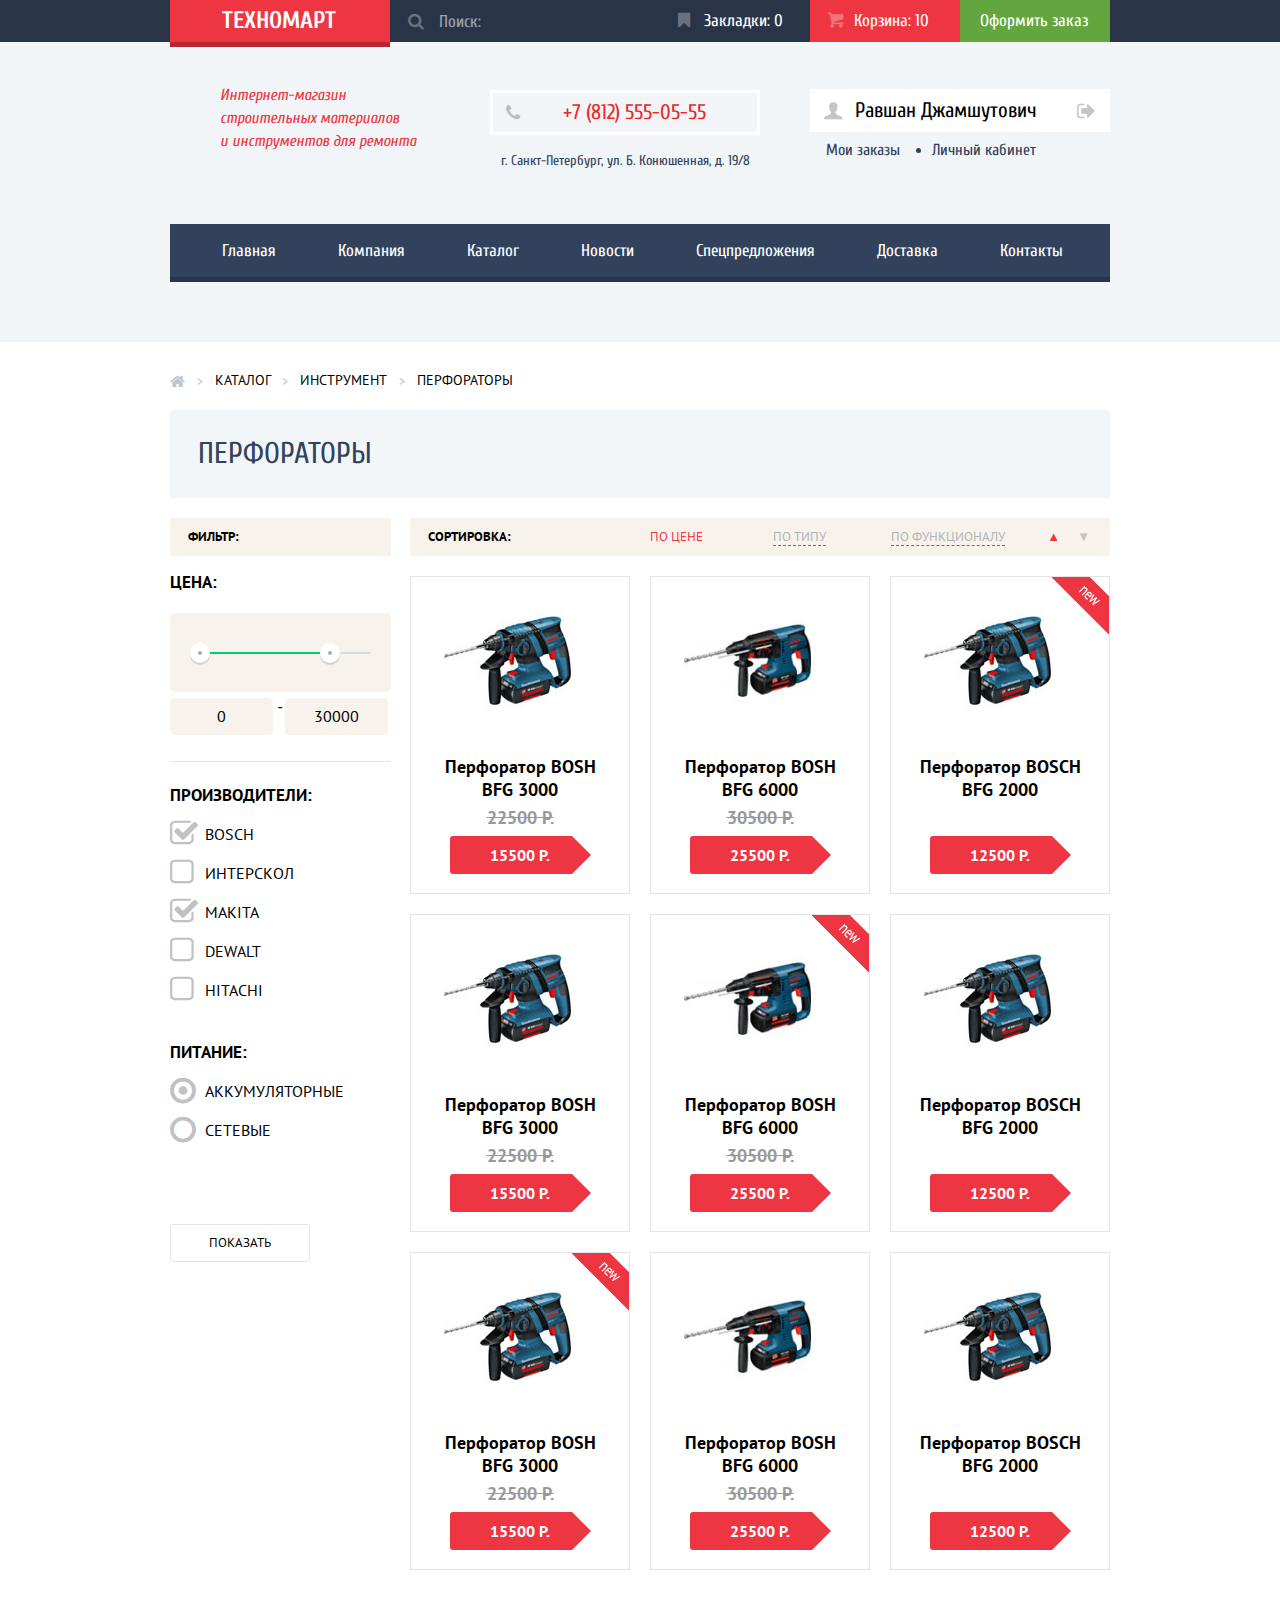
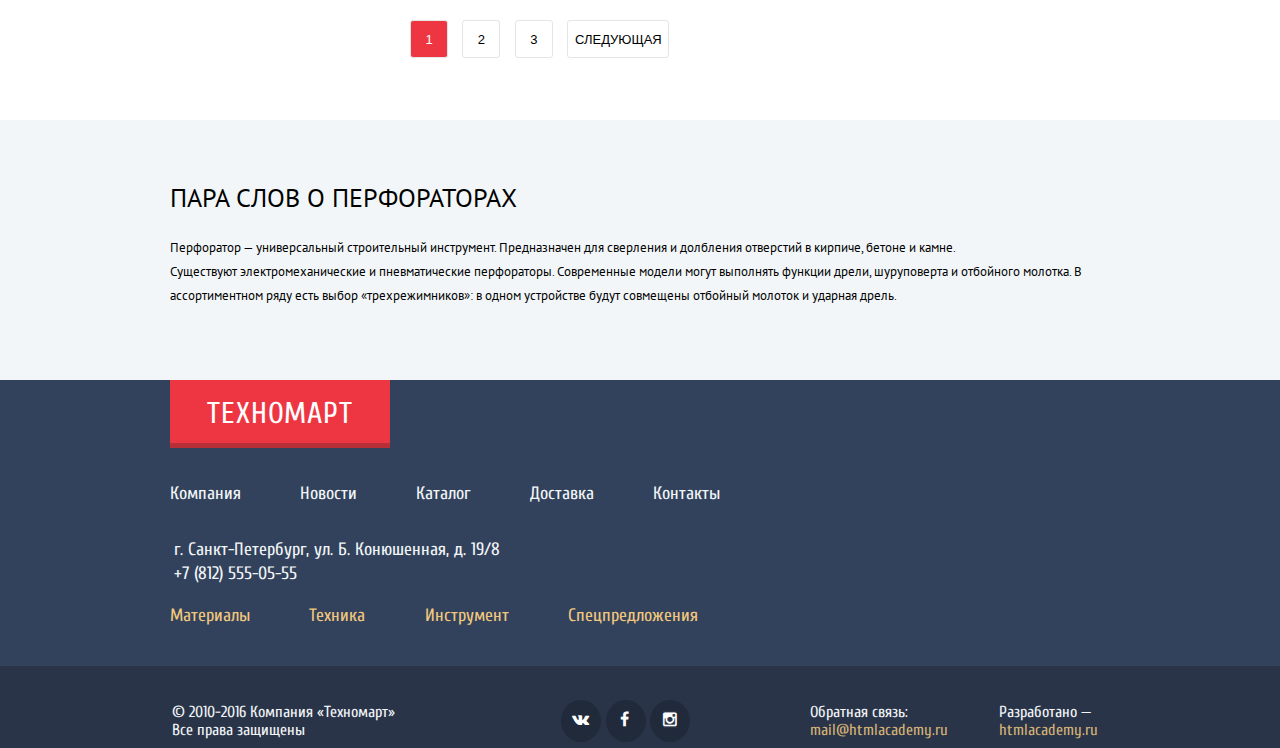
<file: catalog.html>
<!DOCTYPE html>
<html lang="ru">
<head>
	<meta charset="UTF-8">
	<title>Перфораторы</title>
	<link href="css/normilize.css" rel="stylesheet">
	<link href="css/style.css" rel="stylesheet">
	<link
	href="https://fonts.googleapis.com/css?family=Cuprum:400,700,700i&subset=cyrillic" rel="stylesheet">
	<link href="https://fonts.googleapis.com/css?family=PT+Sans:400,400i,700&subset=cyrillic" rel="stylesheet">
</head>
<body>
	<header>
		<div class="header-upper-row">
			<div class="container">
				<a href="index.html" class="header-upper-logo">Техномарт</a>
				<div class="header-search">
					<form action="/search" method="post">
						<input type="search" name="search" id="search" placeholder="Поиск:" required>		
						<label for="search"></label>
					</form>
				</div>
				<a href="#" class="header-bookmarks">Закладки: 0</a>
				<a href="#" class="header-cart cart-full">Корзина: 10</a>
				<a href="#" class="header-order">Оформить заказ</a>
			</div>
		</div>
		<div class="container">
			<div class="header-middle-row clearfix">
				<p class="header-middle-partition header-middle-description">Интернет-магазин строительных материалов<br>и инструментов для ремонта</p>
				<div class="header-middle-partition header-middle-contacts">
					<p class="header-contacts-phone">+7 (812) 555-05-55</p>
					<p class="header-contacts-address">г. Санкт-Петербург, ул. Б. Конюшенная, д. 19/8</p>
				</div>
				<div class="header-middle-partition header-middle-user">
					<a href="#" class="header-user-in">Равшан Джамшутович</a>
					<div class="header-partition-links">
						<a href="#" class="header-user-btns">Мои заказы</a>
						<a href="#" class="header-user-btns">Личный кабинет</a>
					</div>
				</div>
			</div>
			<nav class="header-bottom-row">
				<a href="index.html">Главная</a>
				<a href="#">Компания</a>
				<a href="#">Каталог</a>
				<a href="#">Новости</a>
				<a href="#">Спецпредложения</a>
				<a href="#">Доставка</a>
				<a href="#">Контакты</a>
			</nav>
		</div>
	</header>
	<main class="promo-content">
		<div class="container">
			<div class="bradcrumps">
				<ul>
					<li><a href="#">Каталог</a></li>
					<li><a class="current" href="#">Инструмент</a></li>
					<li>Перфораторы</li>
				</ul>
			</div>
			<div class="shop-title">
				<h2>Перфораторы</h2>
			</div>
			<div class="main-content clearfix">
				<div class="content-left">
					<div class="content-left-name">
						<h3 class="content-name">Фильтр:</h3>
						<h2>Цена:</h2>			
						<form action="#" method="post">
							<div class="content-left-filter">
								<div class="range-controls">
									<div class="scale">
										<div class="bar" style=" width: 75%"></div>
									</div>
									<div class="toggle toggle-min"></div>
									<div class="toggle toggle-max"></div>
								</div>
								<div class="price-box">
									<label class="min-price"><input type="text" value="0" name="min-price"></label>
									<span>-</span>
									<label class="max-price"><input type="text" value="30000" name="max-price"></label>
								</div>
							</div>
							<div class="content-left-list">
								<div class="filter-produser">
									<h2>Производители:</h2>
									<input type="checkbox" id="bosch-checkbox" name="bosch" value="bosch" checked>
									<label for="bosch-checkbox">Bosch</label>
									<input type="checkbox" id="interscol-checkbox" name="interscol" value="interscol">
									<label for="interscol-checkbox">Интерскол</label>
									<input type="checkbox" id="makita-checkbox" name="makita" value="makita" checked>
									<label for="makita-checkbox">Makita</label>
									<input type="checkbox" id="dewalt-checkbox" name="dewalt" value="dewalt">
									<label for="dewalt-checkbox">Dewalt</label>
									<input type="checkbox" id="hitachi-checkbox" name="hitachi" value="hitachi">
									<label for="hitachi-checkbox">Hitachi</label>
									<h2>Питание:</h2>
									<input type="radio" name="charge" id="rechargeable" value="rechargeable" checked>
									<label for="rechargeable">Аккумуляторные</label>
									<input type="radio" name="charge" id="unchargeable" value="unchargeable">
									<label for="unchargeable">Сетевые</label>
								</div>
								<input class="form-btn" type="submit" id="form-btn" name="form-btn" value="Показать">
							</div>
						</form>
					</div>
				</div>
				<div class="content-right">
					<div class="content-right-filter">
						<h3>Сортировка:</h3>
							<a href="#">По цене</a>
							<a href="#">По типу</a>
							<a href="#">По функционалу</a>
							<div class="btn-filter">
								<a href="#" class="active"></a>
								<a href="#"></a>
							</div>
					</div>
					<div class="catalog-item clearfix">
						<article class="item">
							<div class="selected">
								<a href="" class="buy">Купить</a>
								<a href="" class="bookmarks">В закладки</a>
							</div>
							<div class="catalog-item-img">
								<img src="img/bfg-3000.jpg" width="127" height="112" alt="bfg-3000">
							</div>
							<h2>Перфоратор BOSH BFG 3000</h2>
							<div class="old-price">22500 Р.</div>
							<div class="new-price">15500 Р.</div>
						</article>
						<article class="item">
							<div class="selected">
								<a href="" class="buy">Купить</a>
								<a href="" class="bookmarks">В закладки</a>
							</div>
							<div class="catalog-item-img">
								<img src="img/bfg-6000.jpg" width="127" height="112" alt="bfg-6000">
							</div>
								<h2>Перфоратор BOSH BFG 6000</h2>
							<div class="old-price">30500 Р.</div>
							<div class="new-price">25500 Р.</div>
						</article>
						<article class="item new">
						<div class="selected">
							<a href="" class="buy">Купить</a>
							<a href="" class="bookmarks">В закладки</a>
						</div>
						<div class="catalog-item-img">
							<img src="img/bfg-2000.jpg" width="127" height="112" alt="bfg-2000">
						</div>
						<h2>Перфоратор BOSCH BFG 2000</h2>
						<div class="old-price"></div>
						<div class="new-price">12500 Р.</div>
					</article>
						<article class="item">
							<div class="selected">
								<a href="" class="buy">Купить</a>
								<a href="" class="bookmarks">В закладки</a>
							</div>
							<div class="catalog-item-img">
								<img src="img/bfg-3000.jpg" width="127" height="112" alt="bfg-3000">
							</div>
							<h2>Перфоратор BOSH BFG 3000</h2>
							<div class="old-price">22500 Р.</div>
							<div class="new-price">15500 Р.</div>
						</article>
						<article class="item new">
							<div class="selected">
								<a href="" class="buy">Купить</a>
								<a href="" class="bookmarks">В закладки</a>
							</div>
							<div class="catalog-item-img">
								<img src="img/bfg-6000.jpg" width="127" height="112" alt="bfg-6000">
							</div>
							<h2>Перфоратор BOSH BFG 6000</h2>
							<div class="old-price">30500 Р.</div>
							<div class="new-price">25500 Р.</div>
						</article>
						<article class="item">
						<div class="selected">
							<a href="" class="buy">Купить</a>
							<a href="" class="bookmarks">В закладки</a>
						</div>
						<div class="catalog-item-img">
							<img src="img/bfg-2000.jpg" width="127" height="112" alt="bfg-2000">
						</div>
						<h2>Перфоратор BOSCH BFG 2000</h2>
						<div class="old-price"></div>
						<div class="new-price">12500 Р.</div>
					</article>
						<article class="item new">
							<div class="selected">
								<a href="" class="buy">Купить</a>
								<a href="" class="bookmarks">В закладки</a>
							</div>
							<div class="catalog-item-img">
								<img src="img/bfg-3000.jpg" width="127" height="112" alt="bfg-3000">
							</div>
							<h2>Перфоратор BOSH BFG 3000</h2>
							<div class="old-price">22500 Р.</div>
							<div class="new-price">15500 Р.</div>
						</article>
						<article class="item">
							<div class="selected">
								<a href="" class="buy">Купить</a>
								<a href="" class="bookmarks">В закладки</a>
							</div>
							<div class="catalog-item-img">
								<img src="img/bfg-6000.jpg" width="127" height="112" alt="bfg-6000">
							</div>
							<h2>Перфоратор BOSH BFG 6000</h2>
							<div class="old-price">30500 Р.</div>
							<div class="new-price">25500 Р.</div>
						</article>
						<article class="item">
						<div class="selected">
							<a href="" class="buy">Купить</a>
							<a href="" class="bookmarks">В закладки</a>
						</div>
						<div class="catalog-item-img">
							<img src="img/bfg-2000.jpg" width="127" height="112" alt="bfg-2000">
						</div>
						<h2>Перфоратор BOSCH BFG 2000</h2>
						<div class="old-price"></div>
						<div class="new-price">12500 Р.</div>
					</article>
					</div>
					<div class="btn-page">
						<span>1</span>
						<a href="#">2</a>
						<a href="#">3</a>
						<a href="#">Следующая</a>
					</div>
				</div>
			</div>
		</div>			
		<div class="content-bottom">
			<div class="container">							
				<h2>Пара слов о перфораторах</h2>
				<p>Перфоратор — универсальный строительный инструмент. Предназначен для сверления и долбления отверстий в кирпиче, бетоне и камне.</p>
				<p>Существуют электромеханические и пневматические перфораторы. Современные модели могут выполнять функции дрели, шуруповерта и отбойного молотка. В ассортиментном ряду есть выбор «трехрежимников»: в одном устройстве будут совмещены отбойный молоток и ударная дрель.</p>
			</div>
		</div>		
	</main>
	<footer class="main-footer">
		<div class="container">
			<div class="footer-top">
				<div class="footer-top-content ">
						<a class="logo" href="#">Техномарт</a>
						<div class="promo-1">
							<a href="#">Компания</a>
							<a href="#">Новости</a>
							<a href="#">Каталог</a>
							<a href="#">Доставка</a>
							<a href="#">Контакты</a>									
						</div>
				</div>
			</div>
			<div class="footer-middle">
				<div class="footer-middle-content">
					<div class="adress">
						<p>г. Санкт-Петербург, ул. Б. Конюшенная, д. 19/8</p>
						<p>+7 (812) 555-05-55</p>
					</div>
					<div class="promo-2">
						<a href="#">Материалы</a>
						<a href="#">Техника</a>
						<a href="#">Инструмент</a>
						<a href="#">Спецпредложения</a>
					</div>
				</div>	
			</div>
		</div>		
		<div class="footer-bottom">
			<div class="container">
				<div class="copyrights">
					<p>© 2010-2016 Компания «Техномарт»</p>
					<p>Все права защищены</p>
				</div>
				<div class="social">
					<a class="vk" href="#"></a>
					<a class="fb" href="#"></a>
					<a class="inst" href="#"></a>
				</div>
				<div class="mail">
					<p>Обратная связь:</p>
					<a href="#">mail@htmlacademy.ru</a>
				</div>
				<div class="design">
					<p>Разработано —</p>
					<a href="#">htmlacademy.ru</a>
				</div>			
			</div>	
		</div>				
	</footer>	
</body>
</html>
</file>
<file: css/style.css>
html,
body {
	min-width: 960px;
	min-height: 1750px;
	margin: 0px;
	padding: 0px;
}

.clearfix::after {
	content: "";
	display: table;
	clear: both;
}

@font-face {
  font-weight: normal;
  font-style: normal;
  font-family: "symbols-technomart";
  src: url("../fonts/symbols-technomart.woff") format("woff"), url("../fonts/symbols-technomart.woff2") format("woff2");
}

[class^="icon-"]::before,
[class*=" icon-"]::before {
  display: inline-block;
  width: 1em;
  margin-right: 0.2em;
  margin-left: 0.2em;
  font-weight: normal;
  line-height: 1em;
  font-family: "symbols-technomart";
  text-align: center;
  text-transform: none;
  text-decoration: inherit;
  font-style: normal;
  font-variant: normal;
  speak: none;
}

.icon-left::before { content: "\3c"; } /* "&lt;" */
.icon-right::before { content: "\3e"; } /* "&gt;" */
.icon-basket::before { content: "\62"; } /* "b" */
.icon-facebook::before { content: "\66"; } /* "f" */
.icon-twitter::before { content: "\74"; } /* "t" */
.icon-vk::before { content: "\76"; } /* "v" */
.icon-up::before { content: "\2c4"; } /* "˄" */
.icon-down::before { content: "\2c5"; } /* "˅" */
.icon-left-big::before { content: "\2190"; } /* "←" */
.icon-right-big::before { content: "\2192"; } /* "→" */
.icon-login::before { content: "\2386"; } /* "⎆" */
.icon-logout::before { content: "\241b"; } /* "␛" */
.icon-up-dir::before { content: "\25b2"; } /* "▲" */
.icon-down-dir::before { content: "\25bc"; } /* "▼" */
.icon-circle::before { content: "\25cb"; } /* "○" */
.icon-circle-dot::before { content: "\25cf"; } /* "●" */
.icon-star::before { content: "\2605"; } /* "★" */
.icon-check-off::before { content: "\2610"; } /* "☐" */
.icon-check-on::before { content: "\2611"; } /* "☑" */
.icon-youtube::before { content: "\f39e"; } /* "" */
.icon-home::before { content: "🏠"; } /* "\1f3e0" */
.icon-user::before { content: "👨"; } /* "\1f468" */
.icon-phone::before { content: "📞"; } /* "\1f4de" */
.icon-instagramm::before { content: "📷"; } /* "\1f4f7" */

.icon-bookmark::before { content: "🔖"; } /* "\1f516" */
.body {
	font-size: 0;
}
a {
  text-decoration: none;
}

header {
    padding-bottom: 60px;
    margin-bottom: 22.5px;
    background-color: #f1f5f7;
}

.main-header {
    margin-bottom: 59px;
}

.header-upper-row {
    box-sizing: border-box;
    min-height: 42px;
    margin-bottom: 47px;
    font-size: 0;
    background-color: #293449;
}

.header-upper-row a,
.header-upper-row form,
.header-upper-row label,
.header-upper-row .header-search {
    box-sizing: border-box;
    display: inline-block;
    vertical-align: top;
}

.header-upper-logo {
    font-family: "Cuprum", sans-serif, Arial;
    font-size: 24px;
    line-height: 26px;
    font-weight: 700;
    color: #ffffff;
    text-transform: uppercase;
    text-decoration: none;
}

.header-upper-logo {
    width: 220px;
    padding-bottom: 8px;
    padding-top: 8px;
    padding-left: 52px;
    padding-right: 50px;
    background-color: #ee3643;
    box-shadow: #b52933 0px 5px 0px 0px;
}

.header-upper-logo:hover {
    background-color: #ca2c37 ;
    box-shadow: #9a212a 0px 5px 0px 0px;
}

.header-upper-logo:active {
    background-color: #ba2732;
    box-shadow: #8e1e26 0px 5px 0px 0px;
}

.header-search input {
    font-family: "Cuprum", sans-serif, Arial;
    font-size: 17px;
    line-height: 18px;
    font-weight: 400;
    color: #000000;
}

.header-search input::-webkit-input-placeholder {
    font-family: "Cuprum", sans-serif, Arial;
    font-size: 17px;
    line-height: 18px;
    font-weight: 400;
    color: #ffffff;
}

.header-cart,
.header-order,
.header-bookmarks {
    font-family: "Cuprum", sans-serif, Arial;
    font-size: 17px;
    line-height: 18px;
    font-weight: 400;
    color: #ffffff;
    text-decoration: none;
}

.header-cart:active,
.header-bookmarks:active {
    color: rgba(255, 255, 255, .6);
}

.header-order:active {
    color: rgba(255, 255, 255, .5);
}

.header-cart,
.header-bookmarks {
    position: relative;
    width: 150px;
    padding-top: 12px;
    padding-bottom: 12px;
    padding-left: 44px;
}

.header-cart::before {
    position: absolute;
    top: 12px;
    left: 18px;
    font-size: 17px;
    font-family: "symbols-technomart";
    font-style: normal;
    font-weight: normal;
    display: inline-block;
    vertical-align: top;
    text-decoration: inherit;
    text-align: center;
    font-variant: normal;
    text-transform: none;
    content: "\62";
    cursor: pointer;
    color: #6a7180;
}

.header-cart:hover::before {
    color: #ffffff;
}

.header-cart:active::before {
    color: #a2a5a9;
}

.cart-full {
    background-color: #ee3643;
}

.cart-full::before {
    color: #f3737c;
}

.header-cart .cart-full:active {
    background-color: #ba2732;
}

.header-order {
    width: 150px;
    padding-top: 12px;
    padding-bottom: 12px;
    padding-left: 20px;
    background-color: #63a63e;
}

.header-cart:active,
.header-bookmarks:active {
    background-color: #161d29;
}

.header-order:hover {
    background-color: #5fbb2d;
}

.header-order:active {
    background-color: #518534;
}

/* ШАПКА САЙТА - СРЕДНЯЯ ЧАСТЬ */

.header-middle-row {
    margin-bottom: 37px;
}

.header-middle-description {
    font-family: "Cuprum", sans-serif, Arial;
    font-size: 16px;
    line-height: 23px;
    font-weight: 400;
    color: #ee3643;
    font-style: italic;
}

.header-middle-description {
    float: left;
    width: 210px;
    white-space: pre-line;
	margin-top: -5px;
    margin-right: 60px;
    padding-left: 50px;
}

.header-middle-contacts {
    float: left;
    width: 270px;
	margin-top: -20px;
}

.header-user-enter,
.header-user-in,
.header-user-registration,
.header-contacts-phone {
    font-family: "Cuprum", sans-serif, Arial;
    font-size: 21px;
    line-height: 21px;
    font-weight: 400;
    color: #e9292a;
}

.header-contacts-phone {
    position: relative;
    padding-top: 9px;
    padding-bottom: 9px;
    padding-left: 70px;
    padding-right: 42px;
    margin-bottom: 5px;
    border: 3px solid #ffffff;
}

.header-contacts-phone::before {
    position: absolute;
    top: 10px;
    left: 13px;
    font-size: 18px;
    font-family: "symbols-technomart";
    font-style: normal;
    font-weight: normal;
    display: inline-block;
    vertical-align: top;
    text-decoration: inherit;
    text-align: center;
    font-variant: normal;
    text-transform: none;
    content: "\1f4de";
    color: #b7bfc8;
}

.header-contacts-address {
    font-family: "Cuprum", sans-serif, Arial;
    font-size: 14px;
    line-height: 24px;
    font-weight: 400;
    color: #32425c;
}

.header-contacts-address {
    text-align: center;
}

.header-middle-user {
    float: right;
    width: 300px;
}

.user-connected {
    width: 285px;
}

.header-user-enter,
.header-user-in,
.header-user-registration {
    color: #000000;
    text-decoration: none;
}

.header-user-enter:hover,
.header-user-registration:hover {
    color: #ee3643;
}

.header-user-enter:active,
.header-user-in:active,
.header-user-registration:active {
    color: #c5c5c5;
}

.header-user-enter:hover::after,
.header-user-enter:hover::before {
    color: #32425c;
}

.header-partition-links {
    padding-top: 9px;
    font-size: 0;
}

.header-partition-links a {
    position: relative;
    display: inline-block;
    vertical-align: top;
    margin-left: 16px;
    margin-right: 16px;
}

.header-partition-links .header-user-btns::before {
    opacity: 1;
    position: absolute;
    top: 7px;
    left: -16px;
    width: 5px;
    height: 5px;
    background-color: #32425c;
    border-radius: 50%;
    content: "";
}

.header-partition-links a:first-child::before {
    display: none;
}

.header-user-btns {
    font-family: "Cuprum", sans-serif, Arial;
    font-size: 16px;
    line-height: 18px;
    font-weight: 400;
    color: #32425c;
}

.header-user-btns:hover {
    font-family: "Cuprum", sans-serif, Arial;
    font-size: 16px;
    line-height: 18px;
    font-weight: 400;
    color: #ee3643;
}

.header-user-btns:active {
    color: #b7bfc8;
}

.header-user-enter,
.header-user-registration {
    display: inline-block;
}

.header-user-enter {
    position: relative;
    padding-top: 14px;
    padding-bottom: 15px;
    padding-left: 48px;
    padding-right: 27px;
    background-color: #ffffff;
}

.header-middle-user {
    font-size: 0;
}

.header-middle-user a:last-child {
    margin-right: 0;
}

.icon-logout:before {
    position: absolute;
    top: 16px;
    left: 10px;
    font-size: 20px;
    font-family: "symbols-technomart";
    font-style: normal;
    font-weight: normal;
    display: inline-block;
    vertical-align: top;
    text-decoration: inherit;
    text-align: center;
    font-variant: normal;
    text-transform: none;
    content: "\241b";
    opacity: .3;
    color: #000000;
}

.icon-logout:hover:before {
    color: #32425c;
}

.header-user-enter:hover:before {
    color: #32425c;
    opacity: 1;
}

.header-user-enter:active:before {
    color: #000000;
    opacity: .3;
}

.header-user-registration {
    padding-top: 14px;
    padding-bottom: 15px;
    padding-left: 25px;
    padding-right: 25px;
    background-color: #ffffff;
}

.header-user-enter {
    margin-right: 10px;
}

header {
    padding-bottom: 60px;
    margin-bottom: 22.5px;
    background-color: #f1f5f7;
}

.header-search input {
    box-sizing: border-box;
    width: 270px;
    height: 42px;
    padding-top: 12px;
    padding-bottom: 12px;
    padding-left: 49px;
    outline: 0;
    border: none;
    background-color: #293449;
    outline: none;
    border: none;
}

.header-search label {
    position: relative;
}

.header-search label::before {
    position: absolute;
    top: 12px;
    left: -252px;
    font-size: 17px;
    font-family: "symbols-technomart";
    font-style: normal;
    font-weight: normal;
    display: inline-block;
    vertical-align: top;
    text-decoration: inherit;
    text-align: center;
    font-variant: normal;
    text-transform: none;
    content: "\1f50d";
    cursor: pointer;
    color: #6a7180;
}

input[type="search"]:hover ~ label::before {
    color: #ffffff;
}

input[type="search"]:focus ~ label::before,
input[type="search"]:active ~ label::before {
    color: #ee3643;
}

.header-search input:focus {
    background-color: #ffffff;
}

.header-bookmarks::before {
    position: absolute;
    top: 12px;
    left: 18px;
    font-size: 17px;
    font-family: "symbols-technomart";
    font-style: normal;
    font-weight: normal;
    display: inline-block;
    vertical-align: top;
    text-decoration: inherit;
    text-align: center;
    font-variant: normal;
    text-transform: none;
    content: "\1f516";    
    cursor: pointer;
    color: #6a7180;
}

.header-bookmarks:hover::before {
    color: #ffffff;
}

.header-bookmarks:active::before {
    color: #a2a5a9;
}

.header-user-in {
    position: relative;
    display: block;
    padding-top: 11px;
    padding-bottom: 11px;
    padding-left: 45px;
    background-color: #ffffff;
}

.header-user-in::before {
    position: absolute;
    top: 12px;
    left: 14px;
    font-size: 18px;
    font-family: "symbols-technomart";
    font-style: normal;
    font-weight: normal;
    display: inline-block;
    vertical-align: top;
    text-decoration: inherit;
    text-align: center;
    font-variant: normal;
    text-transform: none;
    content: "\1f468";
    color: #c5c5c5;
}

.header-user-in::after {
    position: absolute;
    top: 12px;
    right: 14px;
    font-size: 20px;
    font-family: "symbols-technomart";
    font-style: normal;
    font-weight: normal;
    display: inline-block;
    vertical-align: top;
    text-decoration: inherit;
    text-align: center;
    font-variant: normal;
    text-transform: none;
    content: "\241b";
    color: #c5c5c5;
}

.header-user-in:hover::after,
.header-user-in:hover::before {
    color: #32425c;
}

.header-user-in:active::after,
.header-user-in:active::before {
    color: #b2b2b2;
}

/* ШАПКА САЙТА - НИЖНЯЯ ЧАСТЬ */

.header-bottom-row {
    padding-left: 21px;
    font-size: 0;
    background-color: #32425c;
    border-bottom-width: 5px;
    border-bottom-style: solid;
    border-bottom-color: #293449;
}

.header-bottom-row a {
    display: inline-block;
    vertical-align: top;
    padding-top: 18px;
    padding-bottom: 18px;
    padding-left: 31px;
    padding-right: 31px;
}

.header-bottom-row a:hover {
    background-color: #293449;
}

.header-bottom-row a:active {
    color: rgba(255, 255, 255, .5);
    background-color: #1d2739;
}

.header-bottom-row a {
    font-family: "Cuprum", sans-serif, Arial;
    font-size: 17px;
    line-height: 17px;
    font-weight: 400;
    text-decoration: none;
    color: #ffffff;
}

/*Содержимое странницы*/
.top-content {
  margin-bottom: 33px;
}

.container {
  width: 940px;
  margin: 0 auto;
}

.material {
	position: relative;
  float: left;
  width: 300px;
  height: 123px;
  padding: 0px;
  margin-top: 59px;
  margin-right: 20px;
  background: #f6b22d; 
	overflow: hidden;
}

.material-name h2 {
  width: 130px;
  margin-top: 22px;
  margin-left: 23px;
  margin-bottom: 24px;
  color: white;
  font-family: "Cuprum", Arial, sans-serif;
  font-size: 24px;
  font-style: bold;
}

.material-link a {  
  margin-left: 25px;  
  padding: 12px 24px 10px;  
  color: white;
  background: rgba(0, 0, 0, 0.1);
  text-decoration: none; 
  font-family: "Cuprum", Arial, sans-serif;
  font-size: 14px;
  font-style: bold;
  text-transform: uppercase;
  border-radius: 3px;
}

.material-link a:hover {
	background: rgba(0, 0, 0, 0.3);
}

.material-link a:active {
	background: rgba(0, 0, 0, 0.6);
}

.material-logo {
  float: right;  
  margin-top: -60px;
  margin-right: 43px;
}

.instrument {
  float: left;
  width: 300px;
  height: 123px;
  padding: 0px;
  margin-top: 59px;
  margin-right: 20px;
  margin-bottom: 20px;
  background: #4aafde;
}

.instrument-name h2 {
  width: 130px;
  margin-top: 22px;
  margin-left: 22px;
  margin-bottom: 24px;
  color: white;
  font-family: "Cuprum", Arial, sans-serif;
  font-size: 24px;
  font-style: bold;
}

.instrument-link a {
  margin-left: 25px;
  width: 100px;
  padding: 12px 26px 10px;
  color: white;
  background: rgba(0, 0, 0, 0.1);
  text-decoration: none; 
  font-family: "Cuprum", Arial, sans-serif;
  font-size: 14px;
  font-style: bold;
  text-transform: uppercase;
  border-radius: 3px;
}

.instrument-link a:hover {
	background: rgba(0, 0, 0, 0.3);
}

.instrument-link a:active {
	background: rgba(0, 0, 0, 0.6);
}

.instrument-logo {
  float: right;  
  margin-top: -58px;
  margin-right: 28px;
}

.technic {
  float: right;
  width: 300px;
  height:123px;
  padding: 0px;
  margin-top: 59px;
  margin-right: 0px;
  margin-bottom: 20px;
  background: #cc79d1;
}

.technic-name h2 {
  width: 130px;
  margin-top: 22px;
  margin-left: 23px;
  margin-bottom:24px;
  color: white;
  font-family: "Cuprum", Arial, sans-serif;
  font-size: 24px;
  font-style: bold;
}

.technic-link a {
  margin-left: 23px;
  width: 135px;
  padding: 12px 31px 10px;
  color: white;
  background: rgba(0, 0, 0, 0.1);
  text-decoration: none; 
  font-family: "Cuprum", Arial, sans-serif;
  font-size: 14px;
  font-style: bold;
  text-transform: uppercase;
  border-radius: 3px;
}

.technic-link a:hover {
	background: rgba(0, 0, 0, 0.3);
}

.technic-link a:active {
	background: rgba(0, 0, 0, 0.6);
}

.technic-logo {
  float: right;  
  margin-top: -60px;
  margin-right: 31px;
}


.sale {
  float: right;
  width: 300px;
  height:123px;
  padding: 0px;
  margin-right: 0px;
  margin-bottom: 20px;
  background: #85d179;
}

.sale-name h2 {
  width: 140px;
  margin-top: 22px;
  margin-left: 22px;
  margin-bottom: 24px;
  color: white;
  font-family: "Cuprum", Arial, sans-serif;
  font-size: 24px;
  font-style: bold;
}

.sale-link a {
  margin-left: 23px;
  width: 130px;
  padding: 12px 23px 10px;
  color: white;
  background: rgba(0, 0, 0, 0.1);
  text-decoration: none; 
  font-family: "Cuprum", Arial, sans-serif;
  font-size: 14px;
  font-style: bold;
  text-transform: uppercase;
  border-radius: 3px;
}

.sale-link a:hover {
	background: rgba(0, 0, 0, 0.3);
}

.sale-link a:active {
	background: rgba(0, 0, 0, 0.6);
}

.sale-logo {
  float: right;  
  margin-top: -65px;
  margin-right: 45px;
}

.delivery {
  float: right;
  width: 260px;
  height:83px;
  padding: 20px;
  margin-bottom: 20px;
  clear: both;
  background: #f6b22d;
}

.delivery-name h2 {
  width: 130px;
  margin-top: 2px;
  margin-left: 3px;
  margin-bottom: 24px;
  color: white;
  font-family: "Cuprum", Arial, sans-serif;
  font-size: 24px;
  font-style: bold;
}

.delivery-link a {
  margin-left: 3px;
  width: 100px;
  padding: 12px 37px 10px;
  color: white;
  background: rgba(0, 0, 0, 0.1);
  text-decoration: none;
  font-family: "Cuprum", Arial, sans-serif;
  font-size: 14px;
  font-style: bold;
  text-transform: uppercase;
  border-radius: 3px; 
}

.delivery-link a:hover {
	background: rgba(0, 0, 0, 0.3);
}

.delivery-link a:active {
	background: rgba(0, 0, 0, 0.6);
}


.delivery-logo {
  float: right;  
  margin-top: -59px;
  margin-right: 11px;
}

                             /*СЛАЙДЕР*/
.promo-slider{
	margin-top: -143px;
	position: relative;
	float: left;
	width: 620px;
	min-height: 266px;
	overflow: hidden;
	background: black;
}

.slider  {
	width: 2000px;
	display: inline-block; 
	vertical-align: top;
}

.slide  {
  display: inline-block;
  vertical-align: middle;
  width: 620px;
  height: 266px;
  background: gray;
}

.title-slider h2 {
  margin-top: 20px;
  margin-left: 24px;
  margin-bottom: 0px;
  width: 220px;
  color: white;
  font-family: "Cuprum", Arial, sans-serif;
  font-size: 36px;
  font-style: bold;
  text-transform: uppercase;
}

.title-slider p {
  margin-top: 0px;
  margin-left: 25px;
  color: white;
  font-family: "PT Sans", Arial, sans-serif;
  font-size: 18px;
}

.slider-catalog a {
  vertical-align: middle;
  float: left;
  padding:12px 47px 10px 49px;  
  margin-left: 25px;
  margin-top: 104px;  
  background: #ee3643;
  color: white;
  text-decoration: none;
  font-family: "Cuprum", Arial, sans-serif;
  font-size: 14px;
  font-weight: 400;
  text-transform: uppercase;
  border-radius: 4px;
}

.slider-catalog a:hover {
  background: #ca2c37;
}

.slider-catalog a:active {
  background: #ba2732;
}

.slider input[type="radio"]{
  display: none;
}

.slider-controls {
	position: absolute;
	left: 291px;
	top: 219px;
	text-align: center;
}

.slider-controls label{
	display: inline-block;
  width: 7px;
	height: 7px;
	margin: 0 3px;
	vertical-align: top;
	background: white;
	border: 2px solid white;
	border-radius: 50%;
	cursor: pointer;
	box-shadow: 0px 0px 2px rgba(0, 0, 0, 0.8);
}

.slider-controls label:first-child::before {
	position: absolute;
	line-height: 40px;
	font-family: "symbols-technomart";
	content: "\3c";
	bottom: 85px;
	right: 285px;	
	color: #ffffff;
	font-size: 40px;
}

.slider-controls label:first-child:hover::before {
	color: red;
}

.slider-controls label:last-child:hover::before {
	color: red;
}

.slider-controls label:first-child:active::before {
	color: rgba(255, 255, 255, .6);
}

.slider-controls label:last-child:active::before {
	color:rgba(255, 255, 255, .6);
}

.slider-controls label:last-child::before {
	position: absolute;
	content: "\3e";
	line-height: 40px;
	font-family: "symbols-technomart";
	bottom: 85px;
	left: 285px;
	color: #ffffff;
	font-size: 40px;
}

.slider-inner {
  overflow: hidden;
}

.slider-slides{
	width: 2000px;
}

#rock-drill:checked ~ .slider label[for="rock-drill"],
#drill:checked ~ .slider label[for="drill"] {
	background: red; 
}
	
#rock-drill:checked ~ .slider .slide{
	transform: translate(0);
	background-image: url("../img/man-with-rock-drill.jpg");
}

#drill:checked ~ .slider .slide{
	transform: translate(-624px);
	background-image: url("../img/man-with-drill.jpg");
}

.container-content {
  background:  #f7f3ec;
  padding-bottom: 25px;	
}

.container-title { 
  display: inline-block;
	vertical-align: top;
  text-align: left;
  margin: 27px 231px 0 28px;
  width: 400px;
  height: 32px;
  color: #32425c;
  font-family: "Cuprum", Arial, sans-serif;
  font-size: 30px;
  font-weight: 400;
  text-transform: uppercase;  
 }

.container-link {
  display: inline-block;
  vertical-align: middle;
  text-align: center;
  padding: 12px  42px 10px 42px;
  width: 169px;
  margin-top: 25px;
  background: #ee3643;
  color: white;
  text-decoration: none;
  font-family: "Cuprum", Arial, sans-serif;
  font-size: 14px;
  font-weight: 400;
  text-transform: uppercase;
  border-radius: 4px;
}

.container-link:hover {
  background: #ca2c37;
}

.container-link:active {
  background: #ba2732;
}

.catalog-item {
	font-size: 0;
	padding: 0;
}

.item {  
	position: relative;
  width: 220px;
	box-sizing: border-box;
  border: solid #e5e5e5 1px;
	font-weight: 600;
	text-align: center;
	display: inline-block;
	vertical-align: top;
	font-family: "PT Sans", Arial, sans-serif;
	font-size: 16px;
	margin-top: 20px;
	margin-right: 20px;
	margin-bottom: 21px;
	padding-bottom: 19px;
	overflow: hidden;
}

.item:hover {
	box-shadow: 0 5px 15px 3px #bababa;
}

.new:before{
	position: absolute;
	top: -1px;
	right: -1px;
	z-index: 10;
	width: 60px;
	height: 60px;
	content: '';
	background: url('../img/new-flag.png') no-repeat 0 0;	
}

.item .selected {
	position: absolute;
	top: 0;
  left: 0;
  width: 218px;
  height: 88px;
  padding: 40px 0;
  background-color: #fff; 
}

.selected .buy, .selected .bookmarks {
	position: relative;
	font-family: "Cuprum", Arial, sans-serif;
	font-size: 14px;
	text-decoration: none;
	text-transform: uppercase;
  color: #fff;
  background-color: #63a63e;
	display: block;
	width: 135px;
	margin: 0 auto 7px;
	padding: 10px 0;
	border-radius: 3px;
}

.selected .buy {	
	box-shadow: inset 0 -3px 0 #367315;
}

.selected .bookmarks {
  width: 129px;
  padding: 7px 0;
  color: #63a63e;
  border: 3px solid #63a63e;
  background-color: #fff;
}

.item .selected {
	display: none;
}

.item:hover .selected {
	display: block;
}

.selected .buy:hover {
	background-color: #367315;
}

.selected .buy:active {
	background-color: #63a63e;
}

.selected .bookmarks:hover {
	border: 3px solid #32425c;
}

.selected .bookmarks:active {
	border: 3px solid #32425c;
	opacity: .3;
}

.catalog-item-img { 
	width: 218px;
  height: 168px;
	overflow: hidden;
}

.catalog-item-img img {
	padding: 28px 25px 0 0 ;
  max-width: 100%;
}

.item h2 {
  margin: 10px 0 5px 0;
	font-size: 18px;
	padding: 0 25px;
}

.catalog-item .old-price {
	min-height: 20px;
	margin: 0 0 7px 0;
	min-height: 23px;
  text-decoration: line-through;
  color: #999999;
	font-size: 18px;
}

.catalog-item .new-price {
	position: relative;
	border-radius: 3px;
	width: 80px;
	margin: 0 auto 0;
	padding: 9px 30px;
  color: #fff;
	background: #ee3643;	
} 

.catalog-item .new-price:after{
	position: absolute;
	top: 0px;
	right: -20px;
	width: 0;
	height: 0;
	content: '';
	border: 19px solid #fff;
	border-left-color:#ee3643;
}

.botton-container .item:nth-child(4n) {
  margin-right: 0;
}


.container-logo {
	font-size: 0;
  height: auto;
	margin-top: 20px;
  margin-bottom: 67px;	
}

.container-logo img {
 	display: inline-block;
	vertical-align: middle;
 	margin:  auto;
}

.container-logo a {
  display: inline-block;
  vertical-align: middle;
  width: 220px;
	height: 145px;
	box-sizing: border-box;
	margin-right: 20px;
	margin-bottom: 20px;
  border: solid #e7e7e7 1px;
  background: white;
	overflow: hidden;
}

.container-logo a:nth-child(4n) {  
  margin-right: 0px;  
}

.container-logo a:hover {
	box-shadow: 0 10px 25px 0 rgba(41,52,73,.5);
}

.container-logo a:active {
	box-shadow: 0 4px 10px 0 rgba(41,52,73,.5);
	opacity: .3;
} 

/*СЛАЙДЕР СЕРВИСА*/
.deal {
	padding-top: 24px;
	background-color: #f2f6f8;
}

.deal-content {
	padding-top: 46px;
	padding-bottom: 0;
	background-color: #f2f6f8;
}

.deal-heading {
	margin: 0;
	padding: 0;
}

.deal-heading h2 {
	font: 30px "Cuprum", "Arial", sans-serif;
	color: #000000;
	text-transform: uppercase;
	margin-top: 38px;
	margin-bottom: 23px;
}

.deal-heading .deal-info1 {
	font: 13px/24px "PT Sans", "Arial", sans-serif;
	color: #000000;
	width: 430px;
}
.deal-heading .deal-info2 {
	font: 13px/24px "PT Sans", "Arial", sans-serif;
	color: #000000;
	width: 430px;
	margin-top: -14px;
}

.deal-slider {
	position: relative;
	padding: 0;
	min-height: 340px;
}

.deal-slider input[type="radio"] {
	position: absolute;
	opacity: 0;
}

.deal-slider-slides {
	width: 620px;
	margin-top: 0;
	margin-left: 320px;
	padding-top: 51px;
	box-sizing: border-box;
}

.deal-slider-navigation {
	position: absolute;
	top: 54px;
	left: -1px;
	padding: 0;
	width: 240px;
}

.deal-slider-navigation:after {
	content: "";
	position: absolute;
	top: -45px;
	right: 0;
	width: 10px;
	height: 272px;
	background: url("../img/shadow.png") no-repeat 100% 0;
}

.deal-slider-navigation label {
	display: block;
	padding-top: 18px;
	padding-left: 22px;
	padding-bottom: 17px;
	font: bold 21px "Cuprum", "Arial", sans-serif;
	color: #ffffff;
	background-color: #32425c;
	border-bottom: 1px solid #293449;
	cursor: pointer;
}

.deal-slider-navigation label:not(:first-of-type) {
	border-top: 1px solid #405069;
}

.deal-slider-navigation label:hover {
	background-color: #293449;
}

#deal-slide-1:checked ~ .deal-slider-navigation label[for="deal-slide-1"],
#deal-slide-2:checked ~ .deal-slider-navigation label[for="deal-slide-2"],
#deal-slide-3:checked ~ .deal-slider-navigation label[for="deal-slide-3"] {
	background-color: #ffffff;
	color: #32425c;
	border-bottom-color: #ffffff;
}

.deal-slider-slide:nth-child(1) {
	background: url("../img/delivery.png") no-repeat 99% 29px;
	z-index: 5;
}

.deal-slider-slide:nth-child(2) {
	background: url("../img/guaranty.png") no-repeat 100% 7px;
	z-index: 15;
}

.deal-slider-slide:nth-child(3) {
	background: url("../img/credit.png") no-repeat 100% 5px;
	z-index: 15;
}

.deal-slider-slide {
	display: none;
	min-height: 290px;
}

#deal-slide-1:checked ~ .deal-slider-slides .deal-slider-slide:nth-child(1) {
	display: block;
}

#deal-slide-2:checked ~ .deal-slider-slides .deal-slider-slide:nth-child(2) {
	display: block;
}

#deal-slide-3:checked ~ .deal-slider-slides .deal-slider-slide:nth-child(3) {
	display: block;
}

.deal-slide-title {
	padding-top: 0;
	font: 36px "Cuprum", "Arial", sans-serif;
	text-transform: uppercase;
	color: #32425c;
	margin-bottom: 21px;
}

.deal-slider-slide p {
	margin: 0;
	padding: 0;
	font: 13px/24px "PT Sans", "Arial", sans-serif;
	color: #000000;
	box-sizing: border-box;
}

.deal-slider-slide:first-child .p-1 {
	width: 280px;
}

.deal-slider-slide:first-child .p-2 {
	width: 200px;
}

.deal-slider-slide:nth-child(2) .p-1 {
	width: 378px;
}

.deal-slider-slide:nth-child(2) .p-2 {
	width: 250px;
}

.deal-slider-slide:nth-child(3) p {
	width: 310px;
}

.deal-slider-slide:nth-child(3) p:last-of-type {
	margin: 0;
	margin-bottom: 27px;
}

.deal-btn {
	font-family: "Cuprum", sans-serif, Arial;
	display: block;
	background-color: #ee3643;
	color: #ffffff;
	text-transform: uppercase;
	text-decoration: none;
	padding: 10px;
	width: 175px;
	text-align: center;
	border-radius: 3px;
}

.deal-btn:hover {
	background-color: #ca2c37;
}

.deal-btn:active {
	background-color: #ba2732;
}

.company-left {
  width: 511px;
  float: left;
	margin-bottom: 30px;
}

.company-left h2{
	margin-top: 76px;
	margin-bottom: 24px;
	font-family: "Cuprum", Arial, sans-serif;
	font-size: 30px;
	text-transform: uppercase;
	font-weight: 100;
}

.company-left p{
  margin-bottom: 25px;	
	font-family: "PT sans", Arial, sans-serif;
	font-size: 13px;
	line-height: 24px;
	font-weight: regular;
}
.company-left .third {
	margin-top: -25px;
}

.company-left ul{
	padding: 0;
	margin-top: -10px;
	margin-left: 0px;
	margin-bottom: 5px;
	list-style: none;
}

.company-left li {
	position: relative;
	padding-left: 35px;
	margin-bottom: 15px;
	line-height: 26px;
	font-family: "Cuprum", Arial, sans-serif;
  font-size: 17px;
	font-weight: 600;
}

.company-left li::before {
	content: " ";
	position: absolute;
	top: 50%;
	left: 0;
	margin-top: -1px;
	width: 25px;
	border-bottom: 2px solid #fb565a;
}

.company-left a {
  display: block;
  vertical-align: top;
  margin-top: 33px;
  text-align: center;
  padding: 12px 40px 10px;
  width: 140px;
  background: #ee3643;
  color: white;
  text-decoration: none;
	font-family: "Cuprum", Arial, sans-serif;
  font-size: 14px;
	text-transform: uppercase;	
}

.company-left a:hover {
  background: #ca2c37;
}

.company-left a:active {
  background: #ba2732;
}

.company-right {
  width: 300px;
  float: right;
  margin-right: 0px;
	margin-bottom: 96px;
}

.company-right h2{
  margin-top: 76px;
	margin-bottom: 24px;
	font-family: "Cuprum", Arial, sans-serif;
	font-size: 30px;
	font-weight: 100;
	text-transform: uppercase;
}

.company-right p {
	margin-bottom: 31px;
  width: 210px;
	font-family: "PT Sans", Arial, sans-serif;
	font-size: 13px;
	line-height: 24px;
}

.company-contacts-map {
	margin-bottom: 48px;
  display: block;
  height: 150px;  
}

.company-right a:last-child {
  display: block;
  text-align: center;
  padding: 12px 46px 10px 51px;
  width: 203px;
  background: #ee3643;
  color: white;
  text-decoration: none;
	font-family: "Cuprum", Arial, sans-serif;
	font-size: 14px;
	text-transform: uppercase;
}

.company-right a:hover {
  background: #ca2c37;
}

.company-right a:active {
  background: #ba2732;
}

/*футер*/

.main-footer {
  margin: -10px;
  background: #32425c;
}

.footer-top {
  display: inline-block;
	vertical-align: top;
  width: inherit;
	padding: 0;
	margin-top: 0px;
  margin-bottom: 25px;

}
  
.footer-top-content .logo{ 
  display: inline-block;
  text-align: center;
  vertical-align: top;
  padding: 16px 0 12px;
  width: 220px; 
  background: #ee3643;
  color: white;
  text-decoration: none;
  font-size: 30px;
  box-shadow: 0 5px 0 0 #b72f38; 
	font-family: "Cuprum", Arial, sans-serif;
	font-size: 30px;
	text-transform: uppercase;
	letter-spacing: 0.8px;
	margin-top: 0px;
	margin-right: 170px;
}


.footer-top-content .logo:hover {
  background: #ca2c37;
}

.footer-top-content .logo:active {
  background: #ba2732;
}

.promo-1 { 
	display: inline-block;
	vertical-align: top;
  padding: 0;
	margin-top: 40px;
  width: auto;
  list-style: none;
	font-family: "Cuprum", Arial, sans-serif;
	font-size: 18px;  
} 

.promo-1 a {  
  display: inline;
  vertical-align: top;
  margin-right: 54px;
 }

.promo-1 a {
  color: #f1f5f7;
}

.promo-1 a:hover {
  border-bottom: solid #f1f5f7 1px;
}

.promo-1 a:active {
  color: #788495;
  border-bottom: none;
}

.promo-1 a:last-child {
  margin-right: 0px;
}

.footer-middle {
	display: block;
  width: inherit;
	margin: 0 0 40px 0;
}

.adress {
  display: inline-block;
	vertical-align: top;
  width: inherit;  
  margin-left: 4px;
	margin-right: 85px;
  color: #f1f5f7;
	font-family: "Cuprum", Arial, sans-serif;
	font-size: 18px;
	line-height: 6px; 
}

.promo-2 {
	display: inline-block;
	width: inherit;
	list-style: none;
	margin: 10px 0 0 0px;
	padding: 0 0 0 0;	
}

.promo-2 a {
	display: inline;
	text-align: top;  
	margin: 0 55px 0 0;
	color: #f1c77e;
	font-family: "Cuprum", Arial, sans-serif;
	font-size: 18px;
}

.promo-2 a:hover {
  border-bottom: solid #f1c77e 1px;
}

.promo-2 a:active {
  color: #998a6e;
  border-bottom: none;
}

.promo-2 a:last-child {
  margin-right: 0px;
}

.footer-bottom {
  background: #293449;
  color: #f1f5f7;
	padding: 29px 0 0 0;
	margin: 0;
}

.copyrights {
  display: inline-block;
	vertical-align: top;
  width: 230px;
  margin: 0 160px 1px 2px;
	font-family: "Cuprum", Arial, sans-serif;
	font-size: 16px;
	line-height: 2px;
  
}

.footer-bottom  a{
  color: #d4b275;
}

.social {
	position: relative;
  display: inline-block;
	vertical-align: top;
	padding-top: 5px;
	margin: 0 115px 0 -5px;
  width: auto;
}

.social .vk { 
	display: inline-block;
	vertical-align: top;
	width: 40px;
	height: 42px;
	background: #212a3a;
	border-radius: 50%;
}

.social .vk::before { 
	position: absolute;
	font-family: "symbols-technomart";
	content: "\76"; 
	color: white;
	background: #212a3a;
	top: 16px;
	left:11px;	
}

.social .fb { 
	display: inline-block;	
	vertical-align: top;
	width: 40px;
	height: 42px;
	background: #212a3a;
	border-radius: 50%;
}

.social .fb::before { 
	position: absolute;
	font-family: "symbols-technomart";
	content: "\66"; 
	color: white;
	background: #212a3a;
	top: 16px;
	left:59px;	
}

.social .inst { 
	display: inline-block;	
	vertical-align: top;
	width: 40px;
	height: 42px;
	background: #212a3a;
	border-radius: 50%;
}

.social .inst::before { 
	position: absolute;
	font-family: "symbols-technomart";
	content: "\1f4f7"; 
	color: white;
	background: #293449;
	top: 16px;
	left: 102px;	
}

.mail {
  display: inline-block;
	vertical-align: top;
  margin-right: 35px;
  width: 150px;
	font-family: "cuprum", Arial, sans-serif;
	font-size: 16px;
	line-height: 2px;	
}

.mail a:hover {
  border-bottom: solid #ffd180 1px; 
}

.mail a:active {
	color: #ee3643;
	border-bottom: none;
}

.design {  
  display: inline-block;
	vertical-align: top;
  margin-right: 50px;
  width: 105px;
	font-family: "cuprum", Arial, sans-serif;
	font-size: 16px;
	line-height: 2px;
}

.design:last-child{
  margin-right: 0;
}

.design:last-child a:hover {
	border-bottom: solid #ffd180 1px;
}

.design:last-child a:active {
  color: #ee3643;
  border-bottom: none;
}


/*===================================================
  СТРАНИЦА КАТАЛОГА
===================================================*/



.user-box .login {
  display: block;
	position: relative;
	margin: 0 0 0 -28px;
  padding: 10px 0 11px 46px;
  background: white;
  color: black;
	font-family: "Cuprum", Arial, sans-serif;
	font-size: 21px;
	margin-bottom: 10px;
}
.user-box .login:before {
    position: absolute;
    top: 11px;
    right: 14px;
    font-size: 20px;
    font-family: "symbols-technomart";
    font-style: normal;
    font-weight: normal;
    display: inline-block;
    vertical-align: top;
    text-decoration: inherit;
    text-align: center;
    font-variant: normal;
    text-transform: none;
    content: "\241b";
    opacity: .3;
    color: #000000;
}


.user-box .login:active {
	color: #b2b2b2;
}
.user-box a{
	position: relative;
}

.user-box .my-order::before {
	opacity: 1;
	position: absolute;
	top: 7px;
	left: 88px;
	width: 5px;
	height: 5px;
	background-color: #32425c;
	border-radius: 50%;
	content: "";
}

.my-order {
  display: inline-block;
	vertical-align: top;
	color: #32425c;
	font-family: "Cuprum", Arial, sans-serif;
	font-size: 16px;
	margin-top: 0;
	margin-left: -10px;
	margin-right: 26px;
	text-decoration: underline;	
}
	
.my-order:hover {
	color:#ee3643;
}

.my-order:active {
	color: #b7bfc8;
}

.my-office {
  display: inline-block;
	vertical-align: top;
  color: #32425c;
	font-family: "Cuprum", Arial, sans-serif;
	font-size: 16px;
	text-decoration: underline;
}

.my-office:hover {
	color:#ee3643;
}

.my-office:active {
	color: #b7bfc8;
}

.bradcrumps  {
	position: relative;
	margin:  -14px 0 -1px 0;
  padding: 0;
  list-style: none;
  height: 60px;
}

.bradcrumps::before {
	position: absolute;
	font-size: 16px;
	font-family: "symbols-technomart";
	content: "🏠"; 
	top: 22px;
	color: #c1c6ce;	
}

.bradcrumps li {
	position: relative;
  display: inline-block;
	vertical-align: top;
  margin-left: 5px;
  padding: 20px 20px  0 0;
	font-family: "PT Sans", Arial, sans-serif;
	text-transform: uppercase;
	font-size: 14px;
}

.bradcrumps li::before {	
	position: absolute;
	content: "\3e";		
	left: -18px;
	font-size: 12px;
	color: #c1c6ce;	
	top: 23px;
}

.bradcrumps a {
  color: black;	
}

.shop-title {
  padding: 26px 0 38px 28px;
  height: 24px;
  background: #f2f6f8;
  margin-bottom: 20px;
}

.shop-title h2 {
  margin: 0;
	font-family: "Cuprum", Arial, sans-serif;
	font-size: 30px;
	text-transform: uppercase;
	color: #32425c;
	font-weight: 100;
}

/*фильтр*/
.content-left {
  float: left;
  width: 221px;
  margin: 0px;
}
.content-name {
  margin: 0;
}

.content-left h3 {
  padding: 10px 0px 3px 18px;
  height: 25px;
  background: #f7f3ec;
  margin-bottom: 15px;
	font-family: "PT Sans", Arial, sans-serif;
	font-size: 13px;
	text-transform: uppercase;	
}

.content-left h2 {
  margin: 0 0 20px 0;
	font-family: "PT Sans", Arial, sans-serif;
	font-size: 17px;
	text-transform: uppercase;
}

.range-controls {
	position: relative;
	height: 40px;
  margin-bottom: 6px;
  border-radius: 5px;
	padding-top: 39px;
	padding-right: 20px;
  padding-left: 20px;
  background: #f7f3ec;
}

.range-controls .scale {
	height: 2px;
  background: #d7dcde;
}

.range-controls .bar {
  width: 10%;
  height: 2px;
  background: #00ca74;
}

.range-controls .toggle {
	position: absolute;
  top: 30px;
  left: 0px;
  width: 4px;
  height: 4px;
	cursor: pointer;
  border: 8px solid #fff;
	border-radius: 50%;
	box-shadow: 0 2px 1px 0 #cfcfcf;
  background: #ababab;
}

.range-controls .toggle-min {
  left: 20px;
}

.range-controls .toggle-max {
  left: 150px;
}

.price-box input{
	position: relative;
	display: inline-block;
	vertical-align: top; ;
  width: 99px;
  height: 35px;
  background: #f7f3ec;
	margin-right: 0px;
  margin-bottom: 26px;
	margin-left: 0px;
	border: none;
  border-radius: 5px;
  outline: none;
  background: #f7f3ec;
	text-align: center;	
	font-family: "PT Sans", Arial, "sans-serif";
	font-size: 16px;
}

.price-box {
	border-bottom: 1px solid #e5e5e5;
}

.max-price{
	margin-left: -2px;	
}

.filter-produser h2 {
  display: inline-block;
  margin: 22px 0 18px 0;
}

.filter-produser input[type="radio"],
.filter-produser input[type="checkbox"] {
	display: none;
}

.filter-produser label {
	display: block;
  position: relative;
  margin-left: 35px;
  margin-bottom: 19px;
	font-family: "PT Sans", Arial, sans-serif;
	font-size: 16px;
	text-transform: uppercase;
}

input[type="radio"] + label::before,
input[type="checkbox"] + label::before {
	position: absolute;
	top: -7px;
	left: -35px;
	font-size: 30px;
	font-family: "symbols-technomart";
	font-style: normal;
	font-weight: normal;
	display: inline-block;
	text-decoration: inherit;
	text-align: center;
	font-variant: normal;
	text-transform: none;
	content: "\25cb";
	color: #c1c1c1;
}

input[type="checkbox"] + label::before {
	content: "\2610";
}

input[type="radio"]:checked + label::before {
	content: "\25cf";
}

input[type="checkbox"]:checked + label::before {
  content: "\2611";
}

input[type="radio"] + label:hover::before,
input[type="checkbox"] + label:hover::before {
  color: #b5b5b5;
}

input[type="radio"]:disabled + label::before,
input[type="checkbox"]:disabled + label::before {
  color: #e9e9e9;
}

input[type="checkbox"] ~ h3 {
  padding-top: 19.5px;
  border-top-style: solid;
  border-top-width: 2px;
  border-top-color: #e5e5e5;
}

.form-btn {
  margin: 65px 0 0 0;
  padding: 9px 0;
  width: 140px;
  text-transform: uppercase;
  font-family: "PT Sans" ,Arial, sans-serif;
  font-size: 13px;
  font-weight: 400;
  line-height: 18px;
  color: #000;
  border: 1px solid #e5e5e5;
  border-radius: 3px;
  background-color: #fff;
  outline: none;
}

/*сортировка товаров функионал, тип, цена*/
.content-right {
  float: right;
  width: 700px;
	margin: 0;
	box-sizing: border-box;	
	margin-bottom: 12px;
}

.content-right-filter {
	position: relative;
  height: 38px;	
  margin-bottom: 0px;
  background: #f7f3ec;
	font-family: "PT Sans", Arial, sans-serif;
	font-size: 13px;
	text-transform: uppercase;
}

.btn-filter a:first-child::after {
	position: absolute;
	content: "\25b2";
	top: 10px;
	right: 50px;
	color: #ee3643;
}

.btn-filter a:last-child::after {
	position: absolute;
	content: "\25bc";
	top: 10px;
	right: 20px;
	color: #c6c2bd;
}

.content-right-filter h3 {
  display: inline;
  width: 150px;
  margin-left: 18px;
  margin-top: 18px;
  margin-right: 136px;
	font-family: "PT Sans", Arial, sans-serif;
	font-size: 13px;
	text-transform: uppercase;
}

.content-right-filter a {
  display: inline-block;
  margin: 10px 67px 10px 0px;
  color: #b2b2b2 ;
  border-bottom: dashed #ee3643 1px;
}
.content-right-filter a:nth-child(2) {
	color: #ee3643;
	border-bottom: none;
}

.content-right-filter a:hover {
  color: #000000;
	border-bottom: solid #ee3643 1px;
}

.content-right-filter a:active {
  color: #ee3643;
  border-bottom: none;
}

.content-right-filter a:nth-child(4n)  {
	margin-left: -5px;
  margin-right: 0;
}

.btn-filter {
	display: inline-block;
	float: right;
	width: 100px;
	height: inherit
}

/*перфораторы*/
.content-right .item {
	margin-bottom: 0px;
}

.content-right .item:nth-child(3n+3) {
	margin-right: 0;
}

.btn-page span {
	display: inline-block;
	vertical-align: top;
	margin-top: 50px;
	margin-right: 10px;
	margin-bottom: 24px;
	padding: 10px 0 8px;
	width: 36px;
	text-transform: uppercase;
	text-decoration: none;
	text-align: center;
	font-family: PS Sans,Arial,sans-serif;
	font-size: 13px;
	font-weight: 400;
	line-height: 18px;
	color: #ffffff;
	background-color: #ee3643;
	border: 1px solid #e5e5e5;
	border-radius: 3px;
}

.btn-page a:hover {
	border: 1px solid #bdc6ca;
}

.btn-page a:active {
	border: 1px solid #ee3643;
}

.btn-page a {
	display: inline-block;
	vertical-align: top;
	margin-top: 50px;
	margin-right: 10px;
	padding: 10px 0 8px;
	width: 36px;
	text-transform: uppercase;
	text-decoration: none;
	text-align: center;
	font-family: PS Sans,Arial,sans-serif;
	font-size: 13px;
	font-weight: 400;
	line-height: 18px;
	color: #000;
	background-color: #fff;
	border: 1px solid #e5e5e5;
	border-radius: 3px;
}

.btn-page a:last-child {
	width: 100px;
}

/*информация внизу страницы*/
.content-bottom { 
	margin-top: 26px;
	padding: 40px  0 82px 0;
	background: rgb(242,246,248);
}

.content-bottom h2 { 
	width: inherit;
	font-family: "PT Sans", Arial, sans-serif;
	font-size: 26px;
	text-transform: uppercase;
	font-weight: 100;
}

.content-bottom p {
	width: inherit;
	font-family: "PT Sans", Arial, sans-serif;
	font-size: 13px;
	line-height: 24px;
	margin: 0;
}
/* КАРТА ДЛЯ JS */

.map {
	display: none;
	position: fixed;
	top: 50%;
	left: 50%;
	width: 940px;
	min-height: 447px;
	margin-top: -201px;
	margin-left: -470px;
	padding: 0;
	overflow: hidden;
	z-index: 1000;
	box-shadow: 0 20px 40px 0 rgba(0,1,1,.75);
}

.show-map {
	display: block;
	animation: bounce 0.6s;
}

.modal-close-btn-map {
	position: absolute;
	right: 9px;
	top: 16px;
	margin: 0;
	padding: 0;
	width: 21px;
	height: 21px;
	border: none;
	z-index: 1001;
	background: url(../img/close.png) no-repeat;
	cursor: pointer;
}

.modal-close-btn-map:focus {
	outline: 0;
}

.modal-close-btn-map {
	position: absolute;
	right: -30px;
	top: 13px;
	margin: 0;
	padding: 0;
	width: 21px;
	height: 21px;
	border: none;
}

.modal-close-btn-map {
	position: absolute;
	right: 9px;
	top: 17px;
	margin: 0;
	padding: 0;
	width: 21px;
	height: 21px;
	border: none;
}


/*ФОРМА*/
.modal-content-write {
	display: none;
	position: fixed;
	top: 50%;
	left: 50%;
	width: 620px;
	min-height: 402px;
	margin-top: -201px;
	margin-left: -310px;
	padding: 0;
	overflow: hidden;
	z-index: 1000;
	box-shadow: 0 20px 40px 0 rgba(0,1,1,.75);
}

.modal-content-show {
	display: block;
	animation: bounce 0.6s;
}

.write-us-buttons input,
.write-us-fields .block1,
.write-us-fields .block2 {
	vertical-align: top;
	display: inline-block;
}

input:active,
input:focus,
textarea:focus {
	outline: 0;
}

.modal-close-btn {
	position: absolute;
	right: 9px;
	top: 16px;
	margin: 0;
	padding: 0;
	width: 21px;
	height: 21px;
	border: none;
	z-index: 1001;
	background: url(../img/close.png) no-repeat;
  cursor: pointer;
}

.modal-close-btn:focus {
	outline: 0;
}

.modal-content-write form {
	width: 100%;
	background-color: #fff;
	border-top: 7px solid #ee3643;
}

.modal-close-btn {
	position: absolute;
	right: -30px;
	top: 13px;
	margin: 0;
	padding: 0;
	width: 21px;
	height: 21px;
	border: none;
}

.modal-close-btn {
	position: absolute;
	right: 9px;
	top: 17px;
	margin: 0;
	padding: 0;
	width: 21px;
	height: 21px;
	border: none;
}

.write-us-fields {
	font-size: 0;
	padding: 45px 80px 35px;
}

.write-us-fields .block1 {
	margin-right: 20px;
	max-width: 220px;
}

.write-us-fields .block2 {
	max-width: 220px;
}

.write-us-fields label {
	font: 18px/18px Cuprum,Arial,sans-serif;
	color: #000;
}

.write-us-fields input {
	margin-bottom: 20px;
	padding: 9px 15px;
	width: 220px;
	border-radius: 3px;
}

.write-us-fields input,
.write-us-fields textarea {
	box-sizing: border-box;
	margin-top: 10px;
	font: 13px/18px "PT Sans",Arial,sans-serif;
	color: #000;
	border: 2px solid #d7dcde;
}

.write-us-fields textarea {
	padding: 9px 14px;
	width: 460px;
	border-radius: 3px;
	resize: none;
	overflow: auto;
}

.write-us-buttons {
	padding: 17px 40px 17px;
	background-color: #f1f1f1;
}

.write-us-buttons input {
	margin-bottom: 15px;
	padding: 10px 15px;
	width: 220px;
	box-sizing: border-box;
	font: 14px/18px Cuprum,Arial,sans-serif;
	text-transform: uppercase;
	border-radius: 3px;
	cursor: pointer;
}

.write-us-buttons input[type=submit] {
	margin-right: 15px;
	color: #ffffff;
	background-color: #ee3643;
	border: 2px solid #ee3643;
}

.write-us-buttons input[type=submit]:hover {
	background-color: #ca2c37;
	border-color: #ca2c37;
}

.write-us-buttons input[type=submit]:active {
	background-color: #ba2732;
	border-color: #ba2732;
}

.write-us-buttons input[type=reset] {
	color: #000;
	background-color: #fff;
	border: 2px solid #fff;
}

.write-us-buttons input[type=reset]:hover {
	opacity: .7;
}

.write-us-buttons input[type=reset]:active {
	opacity: .5;
}

.modal-error {
	animation: shake 0.6s;
}

@keyframes bounce {
  0%   {
	transform: translateY(-2000px);
  }
  70%  {
	transform: translateY(30px);
  }
  90%  {
	transform: translateY(-10px);
  }
  100% {
	transform: translateY(0);
  }
}

@keyframes shake {
  0%, 100% {
	transform: translateX(0);
  }
  10%, 30%, 50%, 70%, 90% {
	transform: translateX(-10px);
  }
  20%, 40%, 60%, 80% {
	transform: translateX(10px);
  }
}
.pop-up {
  position: fixed;
  top: 50%;
  left: 35%;
  z-index: 500;
  border-top: 7px solid #ee3643;
  box-shadow: 0 20px 40px 10px rgba(10,10,10,.5);
	background: white;
}

@-webkit-keyframes item-added-show {
  0%   { transform: translateX(-9999px); }
  10%  { transform: translateX(-800px);  }
  100% { transform: translateX(0);       }
}

@keyframes item-added-show {
  0%   { transform: translateX(-9999px); }
  10%  { transform: translateX(-800px);  }
  100% { transform: translateX(0);       }
}

.main-block-text {
  position: relative;
  padding-top: 70px;
  padding-left: 175px;
  padding-right: 120px;
  padding-bottom: 70px;
  margin: 0;
  font-size: 30px;
}

.main-block-text:before {
  content: "";
  position: absolute;
  top: 50%;
  left: 80px;
  display: inline-block;
  width: 66px;
  height: 66px;
  margin-top: -33px;
  background-image: url("../picts/pictures.png");
  background-repeat: no-repeat;
  background-position: -75px -300px;
}

.make-order-btn {
  padding-left: 60px;
  padding-right: 60px;
  margin-top: 40px;
  margin-left: 80px;
  margin-right: 60px;
  margin-bottom: 40px;
  font-size: 14px;
  background-color: #b52933;
}

.continue-btn {
  font-size: 14px;
  text-transform: uppercase;
}

.continue-btn:link,
.continue-btn:visited,
.continue-btn:hover,
.continue-btn:active { color: #000; }

@-webkit-keyframes item-added-show {
  0%   { transform: translateX(-9999px); }
  10%  { transform: translateX(-800px);  }
  100% { transform: translateX(0);       }
}

@keyframes item-added-show {
  0%   { transform: translateX(-9999px); }
  10%  { transform: translateX(-800px);  }
  100% { transform: translateX(0);       }
}

.item-added { display:  }

.item-added-show {
  display: block;
  margin-top: -153px;
  margin-left: -305px;
  -webkit-animation: item-added-show .6s;
  animation: item-added-show .6s;
}
</file>
<file: css/normilize.css>
/*! normalize.css v4.1.1 | MIT License | github.com/necolas/normalize.css */

/**
 * 1. Change the default font family in all browsers (opinionated).
 * 2. Prevent adjustments of font size after orientation changes in IE and iOS.
 */

html {
  font-family: sans-serif; /* 1 */
  -ms-text-size-adjust: 100%; /* 2 */
  -webkit-text-size-adjust: 100%; /* 2 */
}

/**
 * Remove the margin in all browsers (opinionated).
 */

body {
  margin: 0;
}

/* HTML5 display definitions
   ========================================================================== */

/**
 * Add the correct display in IE 9-.
 * 1. Add the correct display in Edge, IE, and Firefox.
 * 2. Add the correct display in IE.
 */

article,
aside,
details, /* 1 */
figcaption,
figure,
footer,
header,
main, /* 2 */
menu,
nav,
section,
summary { /* 1 */
  display: block;
}

/**
 * Add the correct display in IE 9-.
 */

audio,
canvas,
progress,
video {
  display: inline-block;
}

/**
 * Add the correct display in iOS 4-7.
 */

audio:not([controls]) {
  display: none;
  height: 0;
}

/**
 * Add the correct vertical alignment in Chrome, Firefox, and Opera.
 */

progress {
  vertical-align: baseline;
}

/**
 * Add the correct display in IE 10-.
 * 1. Add the correct display in IE.
 */

template, /* 1 */
[hidden] {
  display: none;
}

/* Links
   ========================================================================== */

/**
 * 1. Remove the gray background on active links in IE 10.
 * 2. Remove gaps in links underline in iOS 8+ and Safari 8+.
 */

a {
  background-color: transparent; /* 1 */
  -webkit-text-decoration-skip: objects; /* 2 */
}

/**
 * Remove the outline on focused links when they are also active or hovered
 * in all browsers (opinionated).
 */

a:active,
a:hover {
  outline-width: 0;
}

/* Text-level semantics
   ========================================================================== */

/**
 * 1. Remove the bottom border in Firefox 39-.
 * 2. Add the correct text decoration in Chrome, Edge, IE, Opera, and Safari.
 */

abbr[title] {
  border-bottom: none; /* 1 */
  text-decoration: underline; /* 2 */
  text-decoration: underline dotted; /* 2 */
}

/**
 * Prevent the duplicate application of `bolder` by the next rule in Safari 6.
 */

b,
strong {
  font-weight: inherit;
}

/**
 * Add the correct font weight in Chrome, Edge, and Safari.
 */

b,
strong {
  font-weight: bolder;
}

/**
 * Add the correct font style in Android 4.3-.
 */

dfn {
  font-style: italic;
}

/**
 * Correct the font size and margin on `h1` elements within `section` and
 * `article` contexts in Chrome, Firefox, and Safari.
 */

h1 {
  font-size: 2em;
  margin: 0.67em 0;
}

/**
 * Add the correct background and color in IE 9-.
 */

mark {
  background-color: #ff0;
  color: #000;
}

/**
 * Add the correct font size in all browsers.
 */

small {
  font-size: 80%;
}

/**
 * Prevent `sub` and `sup` elements from affecting the line height in
 * all browsers.
 */

sub,
sup {
  font-size: 75%;
  line-height: 0;
  position: relative;
  vertical-align: baseline;
}

sub {
  bottom: -0.25em;
}

sup {
  top: -0.5em;
}

/* Embedded content
   ========================================================================== */

/**
 * Remove the border on images inside links in IE 10-.
 */

img {
  border-style: none;
}

/**
 * Hide the overflow in IE.
 */

svg:not(:root) {
  overflow: hidden;
}

/* Grouping content
   ========================================================================== */

/**
 * 1. Correct the inheritance and scaling of font size in all browsers.
 * 2. Correct the odd `em` font sizing in all browsers.
 */

code,
kbd,
pre,
samp {
  font-family: monospace, monospace; /* 1 */
  font-size: 1em; /* 2 */
}

/**
 * Add the correct margin in IE 8.
 */

figure {
  margin: 1em 40px;
}

/**
 * 1. Add the correct box sizing in Firefox.
 * 2. Show the overflow in Edge and IE.
 */

hr {
  box-sizing: content-box; /* 1 */
  height: 0; /* 1 */
  overflow: visible; /* 2 */
}

/* Forms
   ========================================================================== */

/**
 * 1. Change font properties to `inherit` in all browsers (opinionated).
 * 2. Remove the margin in Firefox and Safari.
 */

button,
input,
select,
textarea {
  font: inherit; /* 1 */
  margin: 0; /* 2 */
}

/**
 * Restore the font weight unset by the previous rule.
 */

optgroup {
  font-weight: bold;
}

/**
 * Show the overflow in IE.
 * 1. Show the overflow in Edge.
 */

button,
input { /* 1 */
  overflow: visible;
}

/**
 * Remove the inheritance of text transform in Edge, Firefox, and IE.
 * 1. Remove the inheritance of text transform in Firefox.
 */

button,
select { /* 1 */
  text-transform: none;
}

/**
 * 1. Prevent a WebKit bug where (2) destroys native `audio` and `video`
 *    controls in Android 4.
 * 2. Correct the inability to style clickable types in iOS and Safari.
 */

button,
html [type="button"], /* 1 */
[type="reset"],
[type="submit"] {
  -webkit-appearance: button; /* 2 */
}

/**
 * Remove the inner border and padding in Firefox.
 */

button::-moz-focus-inner,
[type="button"]::-moz-focus-inner,
[type="reset"]::-moz-focus-inner,
[type="submit"]::-moz-focus-inner {
  border-style: none;
  padding: 0;
}

/**
 * Restore the focus styles unset by the previous rule.
 */

button:-moz-focusring,
[type="button"]:-moz-focusring,
[type="reset"]:-moz-focusring,
[type="submit"]:-moz-focusring {
  outline: 1px dotted ButtonText;
}

/**
 * Change the border, margin, and padding in all browsers (opinionated).
 */

fieldset {
  border: 1px solid #c0c0c0;
  margin: 0 2px;
  padding: 0.35em 0.625em 0.75em;
}

/**
 * 1. Correct the text wrapping in Edge and IE.
 * 2. Correct the color inheritance from `fieldset` elements in IE.
 * 3. Remove the padding so developers are not caught out when they zero out
 *    `fieldset` elements in all browsers.
 */

legend {
  box-sizing: border-box; /* 1 */
  color: inherit; /* 2 */
  display: table; /* 1 */
  max-width: 100%; /* 1 */
  padding: 0; /* 3 */
  white-space: normal; /* 1 */
}

/**
 * Remove the default vertical scrollbar in IE.
 */

textarea {
  overflow: auto;
}

/**
 * 1. Add the correct box sizing in IE 10-.
 * 2. Remove the padding in IE 10-.
 */

[type="checkbox"],
[type="radio"] {
  box-sizing: border-box; /* 1 */
  padding: 0; /* 2 */
}

/**
 * Correct the cursor style of increment and decrement buttons in Chrome.
 */

[type="number"]::-webkit-inner-spin-button,
[type="number"]::-webkit-outer-spin-button {
  height: auto;
}

/**
 * 1. Correct the odd appearance in Chrome and Safari.
 * 2. Correct the outline style in Safari.
 */

[type="search"] {
  -webkit-appearance: textfield; /* 1 */
  outline-offset: -2px; /* 2 */
}

/**
 * Remove the inner padding and cancel buttons in Chrome and Safari on OS X.
 */

[type="search"]::-webkit-search-cancel-button,
[type="search"]::-webkit-search-decoration {
  -webkit-appearance: none;
}

/**
 * Correct the text style of placeholders in Chrome, Edge, and Safari.
 */

::-webkit-input-placeholder {
  color: inherit;
  opacity: 0.54;
}

/**
 * 1. Correct the inability to style clickable types in iOS and Safari.
 * 2. Change font properties to `inherit` in Safari.
 */

::-webkit-file-upload-button {
  -webkit-appearance: button; /* 1 */
  font: inherit; /* 2 */
}
</file>
